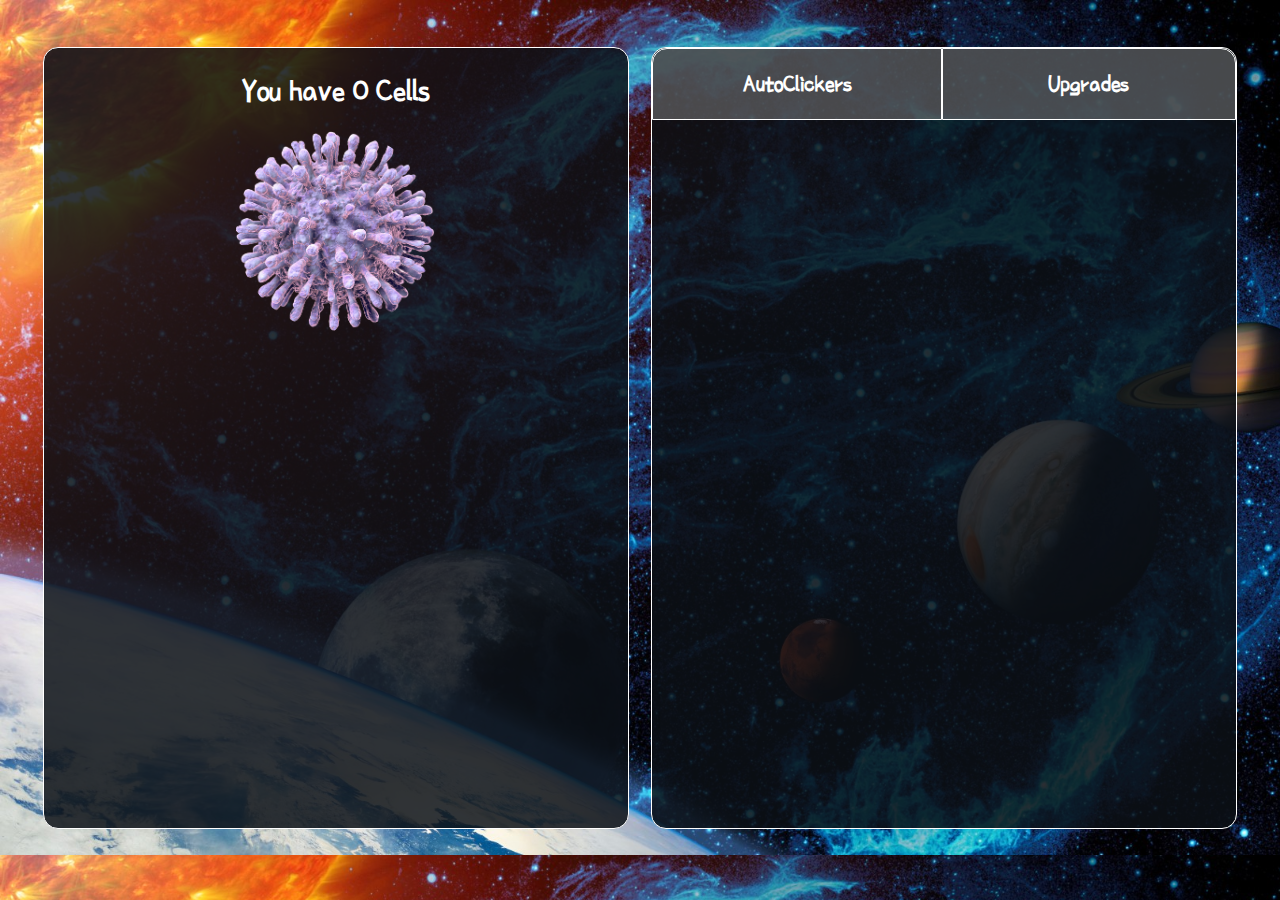
<file: index.html>
<!doctype html>
<html>
	<head>
		<meta charset="utf-8">
		<title>Cookie Clicker</title>
		<script src="main.js"></script>
		<link rel="stylesheet" href="style.css" type="text/css">
	</head>
	<body onload="alert('hey')">
		<article class="overlay">
			<section class="clickersection" style="flex: 1;">
				<h1>You have <span class="count">0</span> Cells</h1>
				<span id="cookiespan" class="cookie" onClick="clickcookie()"></span>
			</section>
			<section class="clickersection" style="flex: 2;">
				<div class="panel-navbar">
					<div class="autoclicker-panel" style="flex: 1; border-top-right-radius: 0;" onClick="selectpanel('autoclicker')">
						<h2>AutoClickers</h2>
					</div>

					<div class="upgrade-panel" style="flex: 2; border-top-left-radius: 0;" onClick="selectpanel('upgrade')">
						<h2>Upgrades</h2>
					</div>
				</div>
				<div class="autoclicker-content panel-content" style="display: none;">
				</div>
				<div class="upgrade-content panel-content" style="display: none;">
					<div class="upgrade-button panel-button">Cell I</div>
					<div class="upgrade-button panel-button">Cell II</div>
					<div class="upgrade-button panel-button">Cell III</div>
				</div>
			</section>
		</article>
	</body>
</html>
</file>
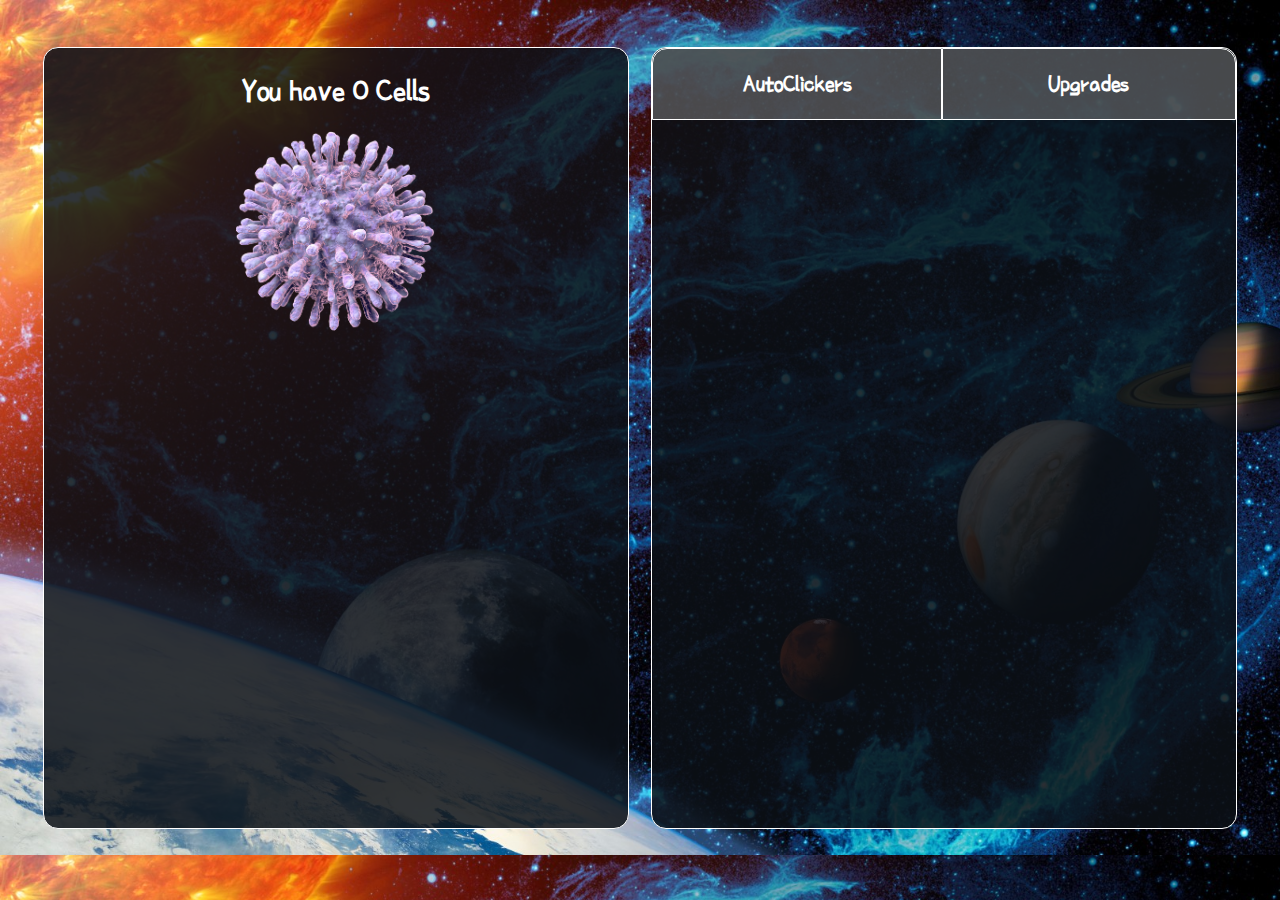
<file: clicker/index.html>
<!doctype html>
<html>
	<head>
		<meta charset="utf-8">
		<title>Cookie Clicker</title>
		<script src="main.js"></script>
		<link rel="stylesheet" href="style.css" type="text/css">
	</head>
	<body>
		<article class="overlay">
			<section class="clickersection" style="flex: 1;">
				<h1>You have <span class="count">0</span> Cells</h1>
				<span id="cookiespan" class="cookie" onClick="clickcookie()"></span>
			</section>
			<section class="clickersection" style="flex: 2;">
				<div class="panel-navbar">
					<div class="autoclicker-panel nav-button" style="flex: 1; border-top-right-radius: 0;" onClick="selectpanel('autoclicker')">
						<h2>AutoClickers</h2>
					</div>

					<div class="upgrade-panel nav-button" style="flex: 2; border-top-left-radius: 0;" onClick="selectpanel('upgrade')">
						<h2>Upgrades</h2>
					</div>
				</div>
				<div class="autoclicker-content panel-content" style="display: none;">
				</div>
				<div class="upgrade-content panel-content" style="display: none;">
					<div class="upgrade-button panel-button">Cell I</div>
					<div class="upgrade-button panel-button">Cell II</div>
					<div class="upgrade-button panel-button">Cell III</div>
				</div>
			</section>
		</article>
	</body>
</html>
</file>
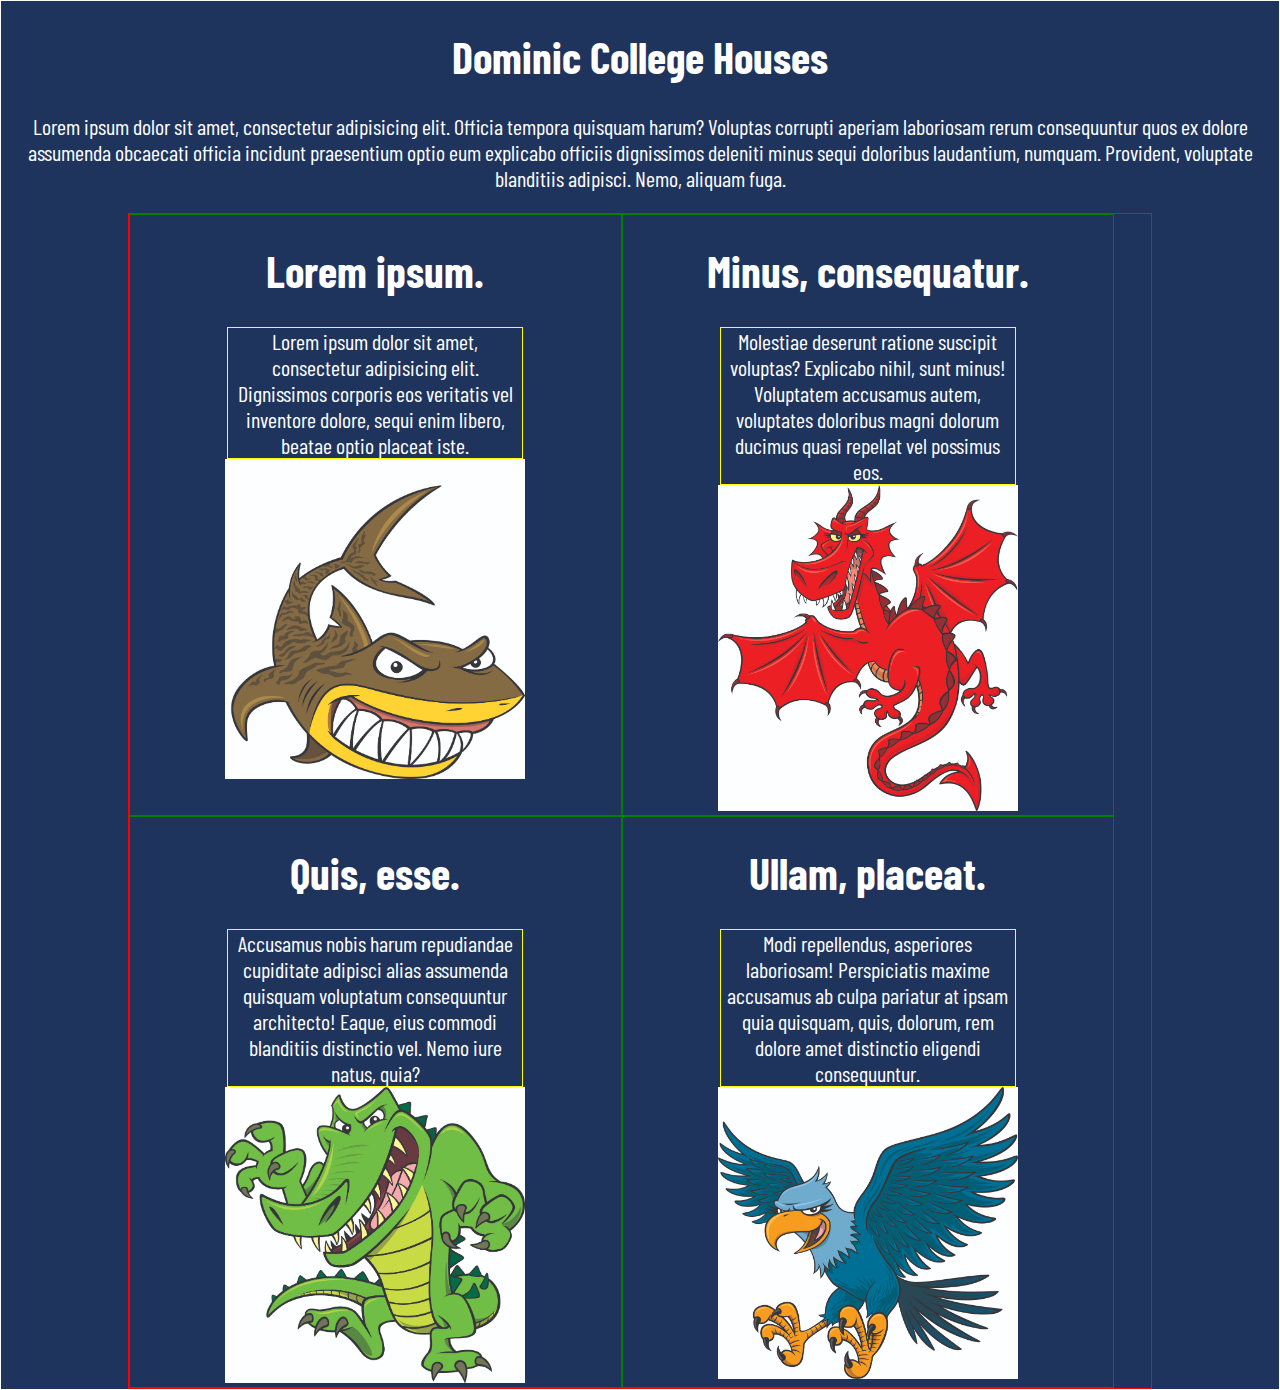
<file: House_Website/index.html>
<!doctype html>
<html>
	<head>
		<meta charset="utf-8">
		<title>House Website</title>
		<link href="main.css" rel="stylesheet" type="text/css">
	</head>
	<body>
		<section class="main">
			<h1 class="page-title">Dominic College Houses</h1>
			<p class="page-info">Lorem ipsum dolor sit amet, consectetur adipisicing elit. Officia tempora quisquam harum? Voluptas corrupti aperiam laboriosam rerum consequuntur quos ex dolore assumenda obcaecati officia incidunt praesentium optio eum explicabo officiis dignissimos deleniti minus sequi doloribus laudantium, numquam. Provident, voluptate blanditiis adipisci. Nemo, aliquam fuga.</p>
		</section>
		<section class="house-sections">
			<article class="savio">
				<h1>Lorem ipsum.</h1>
				<p>Lorem ipsum dolor sit amet, consectetur adipisicing elit. Dignissimos corporis eos veritatis vel inventore dolore, sequi enim libero, beatae optio placeat iste.</p>
				<img src="images/savio.jpg" alt="">
			</article>
			<article class="siena">
				<h1>Minus, consequatur.</h1>
				<p>Molestiae deserunt ratione suscipit voluptas? Explicabo nihil, sunt minus! Voluptatem accusamus autem, voluptates doloribus magni dolorum ducimus quasi repellat vel possimus eos.</p>
				<img src="images/siena.jpg" alt="">
			</article>
			<article class="guzman">
				<h1>Quis, esse.</h1>
				<p>Accusamus nobis harum repudiandae cupiditate adipisci alias assumenda quisquam voluptatum consequuntur architecto! Eaque, eius commodi blanditiis distinctio vel. Nemo iure natus, quia?</p>
				<img src="images/guzman.jpg" alt="">
			</article>
			<article class="bosco">
				<h1>Ullam, placeat.</h1>
				<p>Modi repellendus, asperiores laboriosam! Perspiciatis maxime accusamus ab culpa pariatur at ipsam quia quisquam, quis, dolorum, rem dolore amet distinctio eligendi consequuntur.</p>
				<img src="images/bosco.jpg" alt="">
			</article>
		</section>
	</body>
</html>
</file>
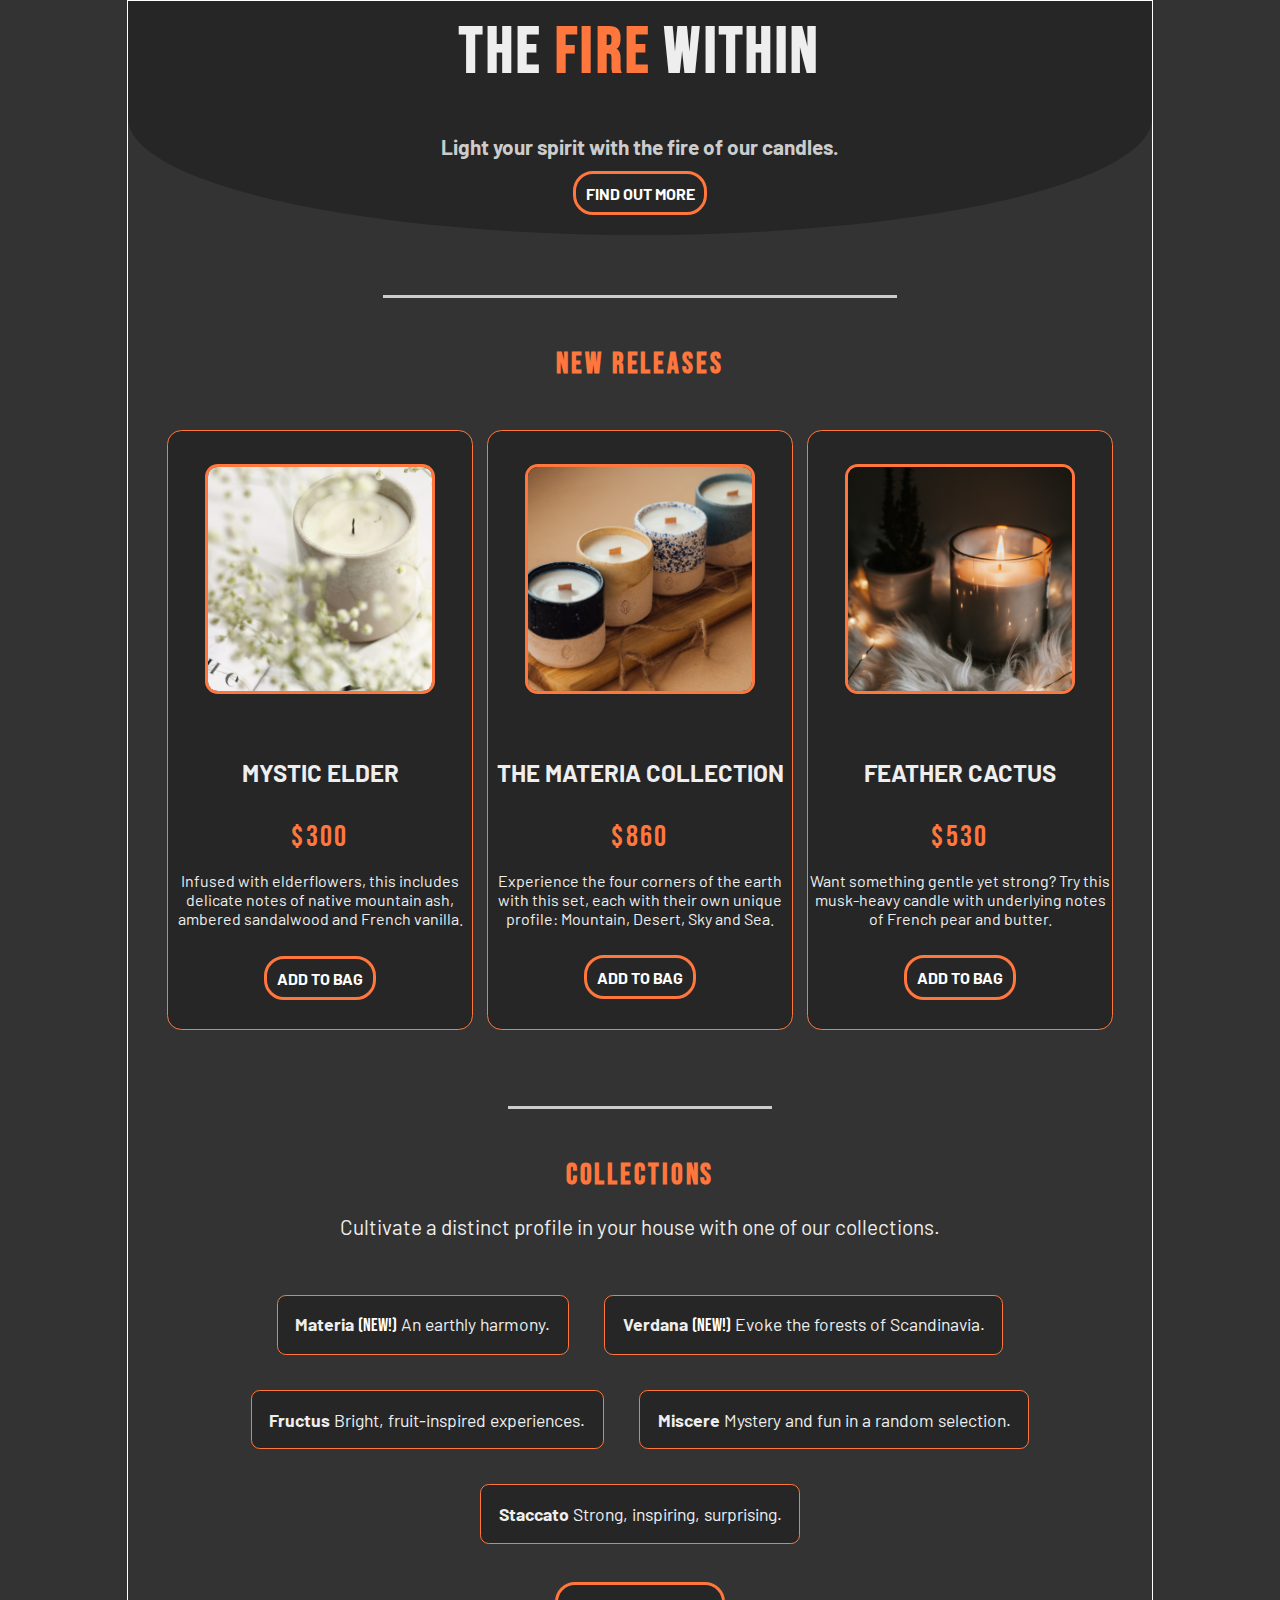
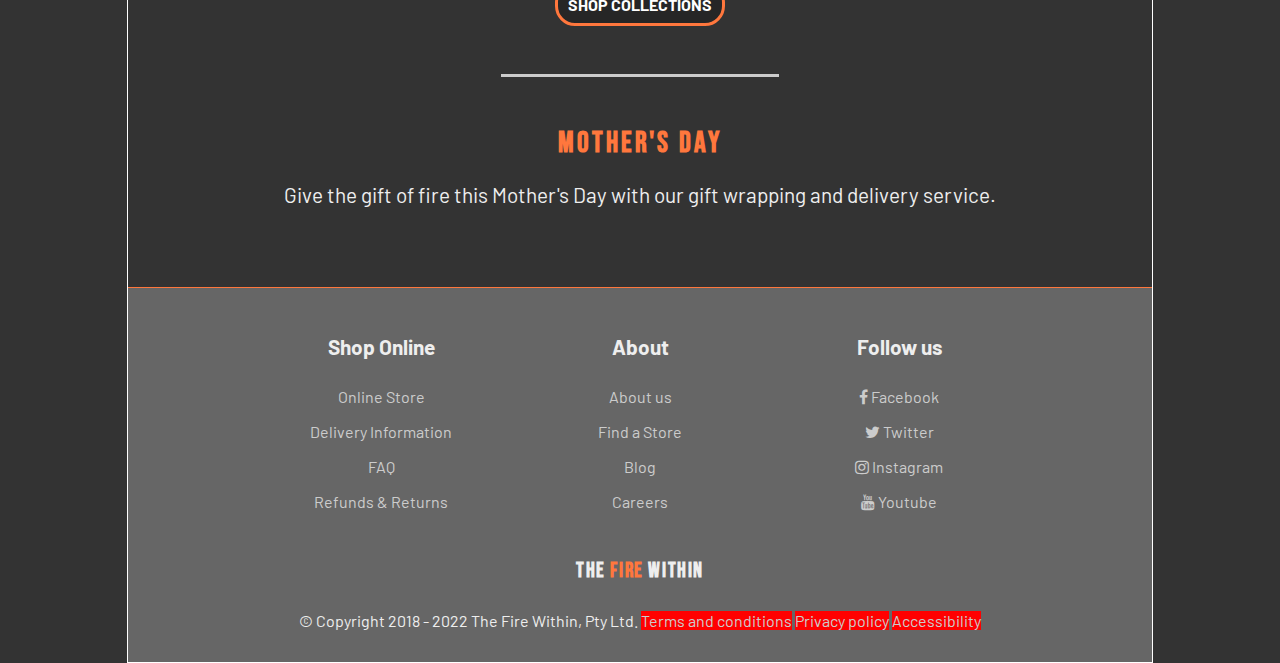
<file: Within The Fire/index.html>
<head>
  <title>The Fire Within</title>
  <link rel="stylesheet" href="https://maxcdn.bootstrapcdn.com/font-awesome/4.7.0/css/font-awesome.min.css">
  <link href="main.css" rel="stylesheet" type="text/css">
</head>
<body>
  <div class="header">
    <h1 class="logo">The <span class="fire">Fire</span> Within</h1>
    <h2>Light your spirit with the fire of our candles.</h2>
    <a href="#">Find out more</a>
  </div>
  
  <div class="main">
    <div class="new-releases">
      <h3>New releases</h3>
      <div class="new first">
        <img src="mystic-elder.jpg" alt="Mystic elder candle">
        <div class="new-text">
          <h4>Mystic Elder</h4>
          <p><span class="price">$300</span></p>
          <p class="description">Infused with elderflowers, this includes delicate notes of native mountain ash, ambered sandalwood and French vanilla.</p>
          <p><a class="button basket" href="#">Add to bag</a></p>
        </div>
      </div>
      <div class="new second">
        <img src="materia-collection.jpg" alt="Four candles of the materia collection.">
        <div class="new-text">
          <h4>The Materia Collection</h4>
          <p><span class="price">$860</span></p>
          <p class="description">Experience the four corners of the earth with this set, each with their own unique profile: Mountain, Desert, Sky and Sea.</p>
          <p><a class="button basket" href="#">Add to bag</a></p>
        </div>
      </div>
      <div class="new third">
        <img src="feather-cactus.jpg" alt="Feather cactus candle">
        <div class="new-text">
          <h4>Feather Cactus</h4>
          <p><span class="price">$530</span></p>
          <p class="description">Want something gentle yet strong? Try this musk-heavy candle with underlying notes of French pear and butter.</p>
          <p><a class="button basket" href="#">Add to bag</a></p>
        </div>
      </div>
    </div>
    <div class="collections">
      <h3>Collections</h3>
      <p>Cultivate a distinct profile in your house with one of our collections.</p>
      <ul>
        <li class="collection first"><strong>Materia</strong> <em class="new-tag">(New!)</em> An earthly harmony.</li>
        <li class="collection second"><strong>Verdana</strong> <em class="new-tag">(New!)</em> Evoke the forests of Scandinavia.</li>
        <li class="collection third"><strong>Fructus</strong> Bright, fruit-inspired experiences.</li>
        <li class="collection fourth"><strong>Miscere</strong> Mystery and fun in a random selection.</li>
        <li class="collection fifth"><strong>Staccato</strong> Strong, inspiring, surprising.</li>
      </ul>
      <p><a class="button start" href="#">Shop collections</a></p>
    </div>
    <div class="mothers-day">
      <h3>Mother's Day Gifts</h3>
      <p>Give the gift of fire this Mother's Day with our gift wrapping and delivery service.</p>
    </div>
  </div>
  
  <div class="footer">
    <div class="footer-section footer-orders">
      <h4>Shop Online</h4>
      <p><a href="#">Online Store</a></p>
      <p><a href="#">Delivery Information</a></p>
      <p><a href="#">FAQ</a></p>
      <p><a href="#">Refunds &amp; Returns</a></p>
    </div>
    <div class="footer-section footer-about">
      <h4>About</h4>
      <p><a href="#">About us</a></p>
      <p><a href="#">Find a Store</a></p>
      <p><a href="#">Blog</a></p>
      <p><a href="#">Careers</a></p>
    </div>
    <div class="footer-section footer-social">
      <h4>Follow us</h4>
      <p><a href="#"><span class="fa fa-facebook"></span> Facebook</a></p>
      <p><a href="#"><span class="fa fa-twitter"></span> Twitter</a></p>
      <p><a href="#"><span class="fa fa-instagram"></span> Instagram</a></p>
      <p><a href="#"><span class="fa fa-youtube"></span> Youtube</a></p>
    </div>
    <div class="footer-section footer-logo">
      <h4 class="logo">The <span class="fire">Fire</span> Within</h4>
    </div>
    <div class="site-links">
      <p>
        <span class="copyright">&copy; Copyright 2018 - 2022 The Fire Within, Pty Ltd.</span>
        <a href="#">Terms and conditions</a>
        <a href="#">Privacy policy</a>
        <a href="#">Accessibility</a>
      </p>
    </div>
  </div>
</body>
</file>
<file: style.css>
/* CSS Document */

@import url('https://fonts.googleapis.com/css2?family=Barlow:wght@100&family=Bebas+Neue&family=Poor+Story&display=swap');

body {
	background-image: url("images/background.jpg");
	background-size: cover;
	margin: 0;
	color: white;
	font-family: 'Poor Story', cursive;
	font-size: 16px;
	font-weight: bold;
}

body, html {
	height: 95%;
	min-height: 95%;
}

.overlay {
	margin: 2em;
	user-select: none;
	border-radius: 15px;
	display: flex;
	height: 100%;
}

section.clickersection {
	background: rgba(12,17,22,0.85);
	border: 1px solid white;
	max-width: 48%;
	min-width: 48%;
	border-radius: 15px;
	text-align: center;
	margin: auto;
	height: 96%;
}

.cookie {
	cursor: pointer;
	border-radius: 50%;
	width: 200px;
	height: 200px;
	display: inline-block;
	background-image: url("images/cookie.png");
	background-size: contain;
	background-repeat: no-repeat;
}

.cookie:active {
	animation: shake 0.15s;
}

;#cookiespan {
	box-shadow: 0 0 15px 10px rgba(59,59,59,0.52);
}

h1 {
	color: white;
	font-size: 32px;
}

.panel-navbar {
	display: flex;
	border-radius: 15px;
}

.panel-navbar > * {
	border: 1px solid white;
	max-width: 50%;
	padding: 0;
	border-radius: inherit;
	cursor: pointer;
	border-bottom-left-radius: 0;
	border-bottom-right-radius: 0;
	background-color: rgba(132,132,132,0.5);
}

.panel-content {
	border: 1px solid green;
	text-align: left;
	padding: 0 10px;
	display: flex;
	justify-content: flex-start;
	flex-wrap: wrap;
	margin-top: 20px;
}

.panel-content > * {
	border: 1px solid white;
	border-radius: 15px;
	background-color: rgba(223,157,255,0.50);
	width: 28%;
	height: 75px;
	margin: 5px;
	padding: 10px;
}

.panel-content > img {
	width: 50px;
	height: auto;
}

@keyframes shake {
  0% { transform: translate(1px, 1px) rotate(0deg); }
  10% { transform: translate(-1px, -2px) rotate(-1deg); }
  20% { transform: translate(-3px, 0px) rotate(1deg); }
  30% { transform: translate(3px, 2px) rotate(0deg); }
  40% { transform: translate(1px, -1px) rotate(1deg); }
  50% { transform: translate(-1px, 2px) rotate(-1deg); }
  60% { transform: translate(-3px, 1px) rotate(0deg); }
  70% { transform: translate(3px, 1px) rotate(-1deg); }
  80% { transform: translate(-1px, -1px) rotate(1deg); }
  90% { transform: translate(1px, 2px) rotate(0deg); }
  100% { transform: translate(1px, -2px) rotate(-1deg); }
}
</file>
<file: clicker/style.css>
/* CSS Document */

@import url('https://fonts.googleapis.com/css2?family=Barlow:wght@100&family=Bebas+Neue&family=Poor+Story&display=swap');

body {
	background-image: url("images/background.jpg");
	background-size: cover;
	margin: 0;
	color: white;
	font-family: 'Poor Story', cursive;
	font-size: 16px;
	font-weight: bold;
}

body, html {
	height: 95%;
	min-height: 95%;
}

.overlay {
	margin: 2em;
	user-select: none;
	border-radius: 15px;
	display: flex;
	height: 100%;
}

section.clickersection {
	background: rgba(12,17,22,0.85);
	border: 1px solid white;
	max-width: 48%;
	min-width: 48%;
	border-radius: 15px;
	text-align: center;
	margin: auto;
	height: 96%;
}

.cookie {
	cursor: pointer;
	border-radius: 50%;
	width: 200px;
	height: 200px;
	display: inline-block;
	background-image: url("images/cookie.png");
	background-size: contain;
	background-repeat: no-repeat;
}

.cookie:active {
	animation: shake 0.15s;
}

;#cookiespan {
	box-shadow: 0 0 15px 10px rgba(59,59,59,0.52);
}

h1 {
	color: white;
	font-size: 32px;
}

.panel-navbar {
	display: flex;
	border-radius: 15px;
}

.panel-navbar > * {
	border: 1px solid white;
	max-width: 50%;
	padding: 0;
	border-radius: inherit;
	cursor: pointer;
	border-bottom-left-radius: 0;
	border-bottom-right-radius: 0;
	background-color: rgba(132,132,132,0.5);
}

.panel-content {
	text-align: left;
	padding: 0 10px;
	display: flex;
	justify-content: center;
	flex-wrap: wrap;
	margin-top: 20px;
}

.panel-content > * {
	border: 1px solid white;
	border-radius: 15px;
	background-color: rgba(223,157,255,0.50);
	width: 28%;
	height: 90px;
	margin: 5px;
	padding: 10px;
	cursor: pointer;
}

.panel-content > * > h2 {
	display: inline-block;
	font-size: 1.4em;
	word-wrap: break-word;
	max-width: 100%;
	margin: 0;
}

@keyframes shake {
  0% { transform: translate(1px, 1px) rotate(0deg); }
  10% { transform: translate(-1px, -2px) rotate(-1deg); }
  20% { transform: translate(-3px, 0px) rotate(1deg); }
  30% { transform: translate(3px, 2px) rotate(0deg); }
  40% { transform: translate(1px, -1px) rotate(1deg); }
  50% { transform: translate(-1px, 2px) rotate(-1deg); }
  60% { transform: translate(-3px, 1px) rotate(0deg); }
  70% { transform: translate(3px, 1px) rotate(-1deg); }
  80% { transform: translate(-1px, -1px) rotate(1deg); }
  90% { transform: translate(1px, 2px) rotate(0deg); }
  100% { transform: translate(1px, -2px) rotate(-1deg); }
}
</file>
<file: House_Website/main.css>
@charset "utf-8";
@import url('https://fonts.googleapis.com/css2?family=Arvo&family=Barlow+Condensed&display=swap');
/* CSS Document */

body{background-color:#1e345d;text-align:center;color:white;font-family: 'Arvo', serif; font-family: 'Barlow Condensed', sans-serif;border:1px solid white;font-size: 22px;margin: 0 auto;}

h1.page-title{ font-size: 44px; }

.house-sections {
	max-width: 80%;
	margin: 0 auto;
	border: 1px solid red;
	display: flex;
	flex-wrap: wrap;
}

.house-sections > article {
	margin: 0;
	padding: 0;
	border: 1px solid green;
	min-width: 48%;
	max-width: 48%;
	top: 0;
}

.house-sections > article > p {
	border: 1px solid yellow;
	max-width: 60%;
	margin: 0 auto;
}

img {
	max-width: 300px;
}

.image-text > .text-content {
	padding: 0.5em;
	margin: 0 1vw;
	width: 46%;
	float: right;
	text-align: left;
}

.text-content > p, .text-content > h1 {
	display: flow-root;
	flex-wrap: wrap;
	margin: 0 auto;
	font-size: 1em;
}

.text-content > h1 { font-size: 2.3em; }

.image-text > .image-content > .image {
	float: left;
	width: 46%;
	box-shadow: var(--shadow-white);
	border-radius: 1vw;
}

.image-text > .image-content { margin: 0 1vw; }
</file>
<file: Within The Fire/main.css>
@import url('https://fonts.googleapis.com/css2?family=Bebas+Neue&display=swap');
@import url('https://fonts.googleapis.com/css2?family=Barlow:wght@100&family=Bebas+Neue&display=swap');

:root {
	--charcoal: #333333;
	--darkcharcoal: #262626;
	--primary: #EEEEEE;
	--accent: #ff773d;
	--subprimary: #666666;
	--silver: #CCCCCC;
}

/* ---- MAIN ---- */

body {
  width: 1024px;
	max-width: 1024px;
	margin: 0 auto;
	background-color: var(--charcoal);
	color: var(--primary);
	text-align: center;
	font-family: 'Barlow', sans-serif;
	font-weight: normal;
	border: 1px solid white;
}

h1 {
	font-size: 4em;
	letter-spacing: 0.05em;
	padding-top: 0.2em;
	font-family: 'Bebas Neue', cursive;
}

/* ---- HEADER ---- */

.header {
	background-color: var(--darkcharcoal);
	border-bottom-right-radius: 50%;
	border-bottom-left-radius: 50%;
	padding-bottom: 2em;
	margin-bottom: 7em;
}

.header>h2 {
	font-size: 1.3em;
	margin-bottom: 1.2em;
	color: var(--silver);
}

.header>a {
	padding: 0.6em;
	border-radius: 20px;
	background-color: var(--darkcharcoal);
	border: 3px solid var(--accent);
	text-decoration: none;
	font-weight: bold;
	color: white;
	text-transform: uppercase;
}

.header>a:hover {
	filter: opacity(0.8);
}

/* ---- MAIN ---- */

.main {
	margin-top: 3em;
}

.main::before {
	content: 'NEW RELEASES';
	padding: 1.7em 6em 1em 6em;
	font-family: 'Bebas Neue', cursive;
	letter-spacing: 0.1em;
	border-top: 3px solid var(--silver);
	font-weight: bold;
	font-size: 1.8em;	
	color: var(--accent);
}

.main>.new-releases {
	margin-top: 3em;
	display: flex;
	flex-direction: row;
	max-width: 960px;
	margin: 3em auto 3em auto;
}

.main>.new-releases>h3 {
	background-color: red;
	padding-bottom: 3em;
	margin-bottom: 3em;
	display: none;
}

.main>.new-releases>.second {
	margin: 0 1em;
}

.main>.new-releases>.new {
	width: 300px;
	padding: 0.1em;
	background-color: var(--darkcharcoal);
	border-radius: 0.9em;
	min-width: 0;
	margin: 0 auto 3em auto;
	border: 1px solid var(--accent);
	/* box-shadow: 11px 10px 21px -2px rgba(0,0,0,0.71); */
}

.new>img {
	width: 224px;
	height: auto;
	margin: 2em;
	border: 3px solid var(--accent);
	border-radius: 0.8em;
}

.new-text>h4 {
	font-size: 1.5em;
	font-weight: bold;
	text-transform: uppercase;
}

.new-text .price {
	font-family: 'Bebas Neue', cursive;
	color: var(--accent);
	font-size: 1.9em;
	letter-spacing: 0.08em;
}

.new-text a.button {
	padding: 0.6em;
	border-radius: 20px;
	background-color: var(--darkcharcoal);
	border: 3px solid var(--accent);
	text-decoration: none;
	font-weight: bold;
	color: white;
	text-transform: uppercase;
}

.new-text p.description {
	margin-bottom: 2.5em;
}

.new-text p:last-of-type {
	margin-bottom: 2.5em;
}

/* ---- FOOTER ---- */

.footer {
	background-color: var(--subprimary);
	padding: 1em;
	justify-content: center;
	border-top: 1px solid var(--accent);
}

.footer>.footer-section:nth-child(-n+3) {
	display: inline-block;
	padding: 0.2em 0.5em;
	min-width: 13em;
	margin: 0 1em;
}

.footer a {
	color: var(--silver);
	text-decoration: none;
}

.footer a:hover {
	color: var(--accent);
}

.footer h4 {
	font-size: 1.3em;
}

.footer>.footer-logo {
	font-family: 'Bebas Neue', cursive;
	letter-spacing: 0.1em;
}
.footer>.site-links>p>a {
	background-color: red;
	display: 
}

/* ---- COLLECTIONS ---- */

.collections {
	margin: 5em 0;
}

.collections::before {
	content: "COLLECTIONS";
	padding: 1.7em 2em 1em 2em;
	font-family: 'Bebas Neue', cursive;
	letter-spacing: 0.1em;
	border-top: 3px solid var(--silver);
	font-weight: bold;
	font-size: 1.8em;
	color: var(--accent);
} 

.collections h3,.mothers-day h3 {
	display: none;
}

.collections p:first-of-type {
	font-size: 1.3em;
}

.collections>ul {
	list-style: none;
	display: flex;
	justify-content: center;
	flex-wrap: wrap;
	padding: 1em;
	font-size: 1.1em;
	width: 50em;
	margin: 0 auto;
}

.collections>ul>li{ 
	padding: 1em;
	border-radius: 0.5em;
	background-color: var(--darkcharcoal);
	border: 1px solid var(--accent);
	margin: 1em;
}

.new-tag {
	font-family: 'Bebas Neue', cursive;
	color: white;
	font-style: normal;
}

.collections a.button {
	padding: 0.6em;
	border-radius: 20px;
	background-color: var(--darkcharcoal);
	border: 3px solid var(--accent);
	text-decoration: none;
	font-weight: bold;
	color: white;
	text-transform: uppercase;
}

.collections p:last-of-type {
	margin-bottom: 7em;
}

/* ---- MOTHER'S DAY ---- */

.mothers-day {
	margin: 5em 0;
}

.mothers-day>p {
	font-size: 1.3em;
}

.mothers-day::before {
	content: "MOTHER'S DAY";
	padding: 1.7em 2em 1em 2em;
	font-family: 'Bebas Neue', cursive;
	letter-spacing: 0.1em;
	border-top: 3px solid var(--silver);
	font-weight: bold;
	font-size: 1.8em;
	color: var(--accent);
}

/* ---- EXTRAS ---- */

.fire { color: var(--accent); }
</file>
